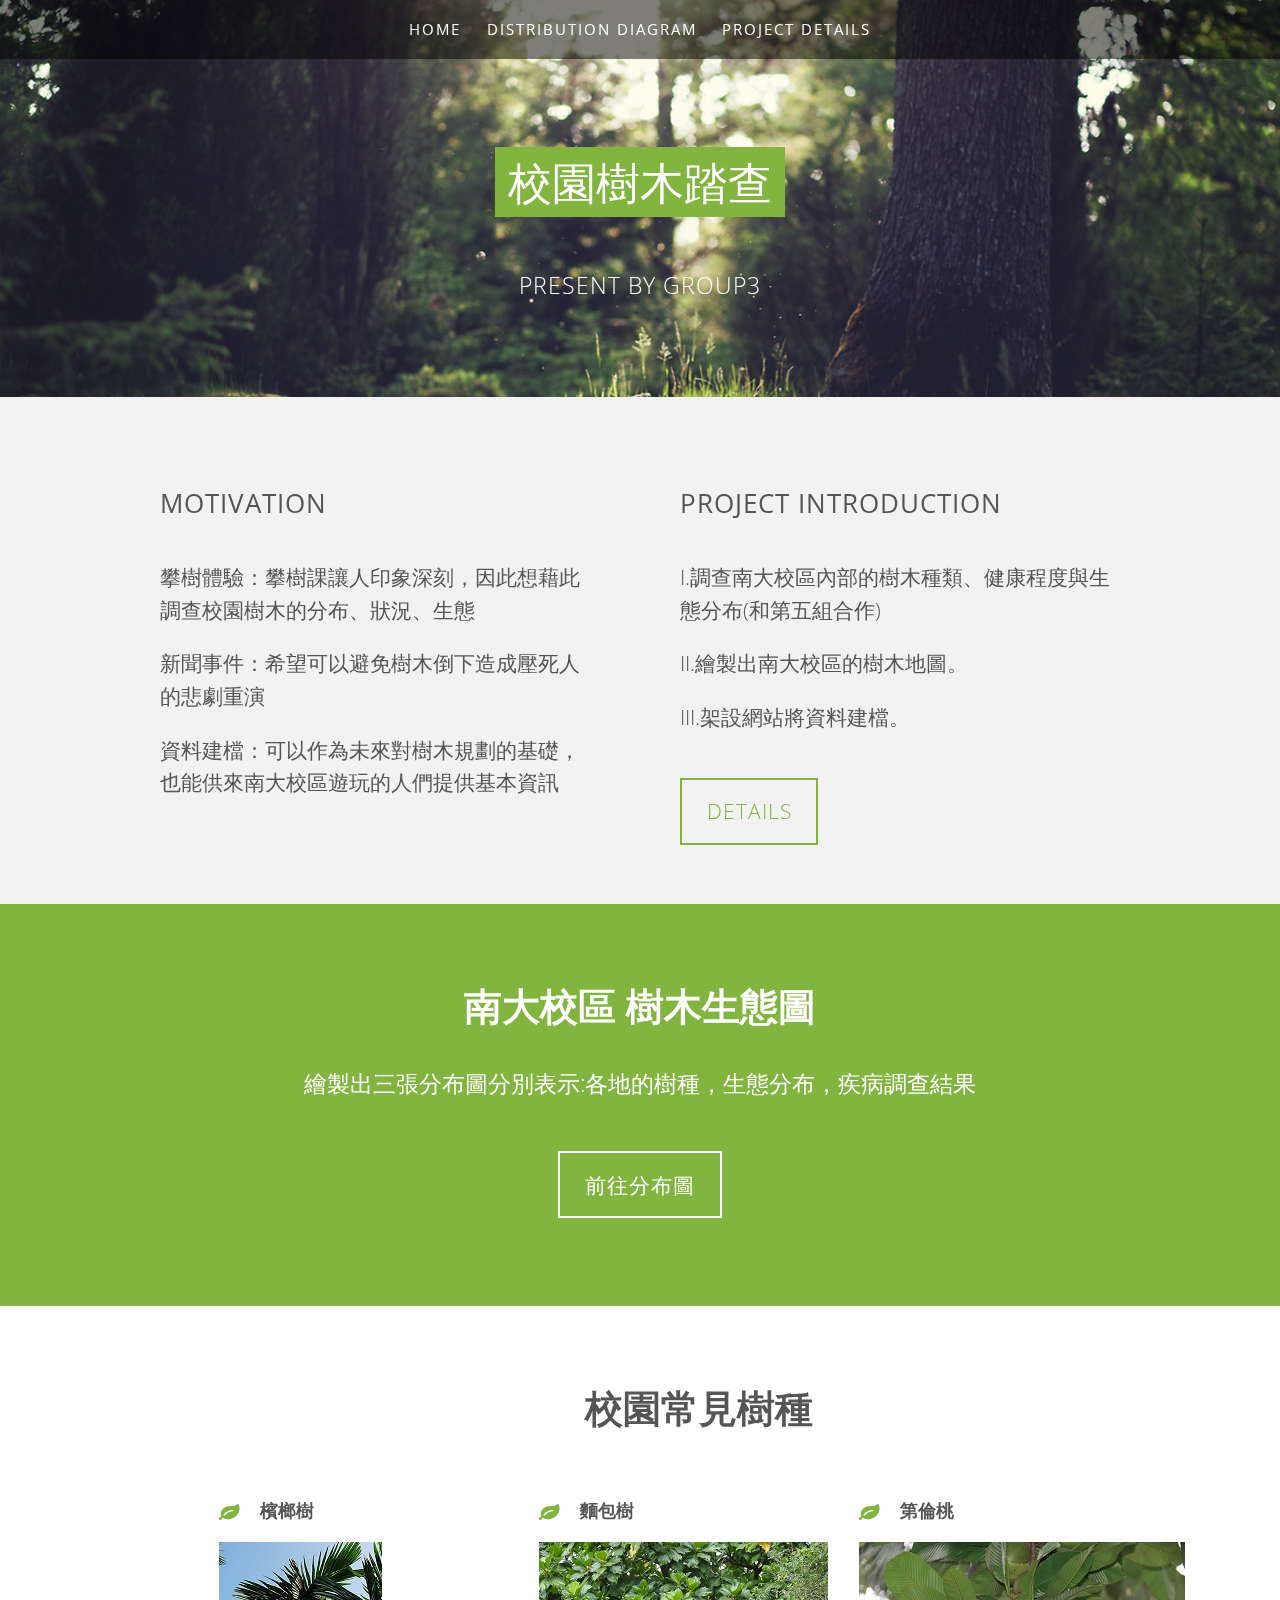
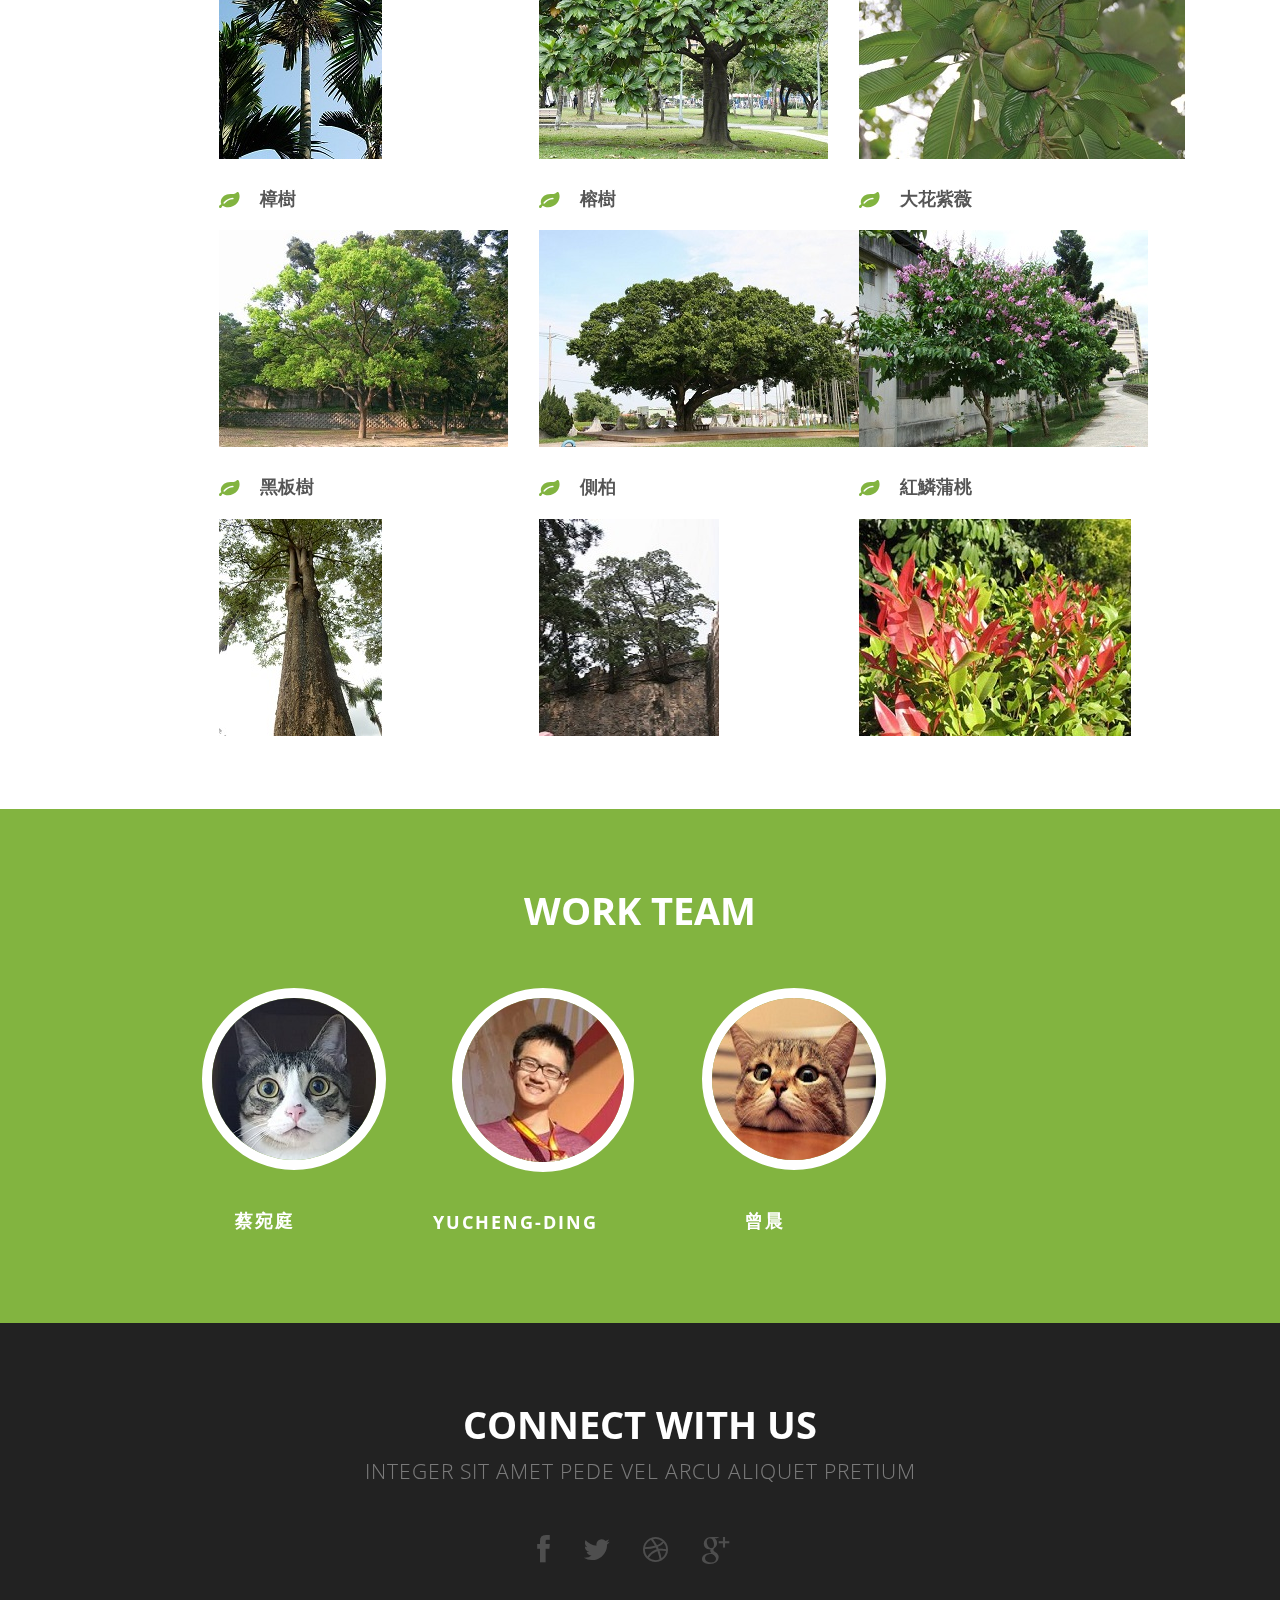
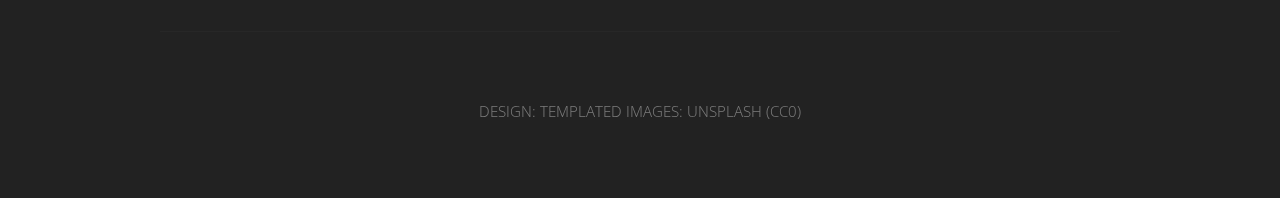
<file: index.html>
<!DOCTYPE HTML>
<!--
	Solarize by TEMPLATED
	templated.co @templatedco
	Released for free under the Creative Commons Attribution 3.0 license (templated.co/license)
-->
<html>
	<head>
		<title>Ecosystem</title>
		<meta http-equiv="content-type" content="text/html; charset=utf-8" />
		<meta name="description" content="" />
		<meta name="keywords" content="" />
		<!--[if lte IE 8]><script src="css/ie/html5shiv.js"></script><![endif]-->
		<script src="js/jquery.min.js"></script>
		<script src="js/jquery.dropotron.min.js"></script>
		<script src="js/skel.min.js"></script>
		<script src="js/skel-layers.min.js"></script>
		<script src="js/init.js"></script>
		<noscript>
			<link rel="stylesheet" href="css/skel.css" />
			<link rel="stylesheet" href="css/style.css" />
		</noscript>
		<!--[if lte IE 8]><link rel="stylesheet" href="css/ie/v8.css" /><![endif]-->
	</head>
	<body class="homepage">

		<!-- Header Wrapper -->
			<div class="wrapper style1">

			<!-- Header -->
				<div id="header">
					<div class="container">
							
						<!-- Logo -->
							<h1><a href="#" id="logo">Ecosystem</a></h1>
						
						<!-- Nav -->
							<nav id="nav">
								<ul>
									<li class="active"><a href="index.html">Home</a></li>
								<!--	<li>
										<a href="">Dropdown</a>
										<ul>
											<li><a href="#">Lorem ipsum dolor</a></li>
											<li><a href="#">Magna phasellus</a></li>
											<li><a href="#">Etiam dolore nisl</a></li>
											<li>
												<a href="">Phasellus consequat</a>
												<ul>
													<li><a href="#">Lorem ipsum dolor</a></li>
													<li><a href="#">Phasellus consequat</a></li>
													<li><a href="#">Magna phasellus</a></li>
													<li><a href="#">Etiam dolore nisl</a></li>
													<li><a href="#">Veroeros feugiat</a></li>
												</ul>
											</li>
											<li><a href="#">Veroeros feugiat</a></li>
										</ul>
									</li> -->
							<!--		<li><a href="left-sidebar.html">Left Sidebar</a></li> -->
									<li><a href="right-sidebar.html"> Distribution Diagram</a></li>
									<li><a href="no-sidebar.html">Project Details</a></li>
								</ul>
							</nav>
	
					</div>
				</div>
				
			<!-- Banner -->
				<div id="banner">
					<section class="container">
						<h2>校園樹木踏查</h2>
						<span></span>
						<p>Present by Group3</p>
					</section>
				</div>

			</div>
		
		<!-- Section One -->
			<div class="wrapper style2">
				<section class="container">
					<div class="row double">
						<div class="6u">
							<header class="major">
								<h2>Motivation</h2>
								<span class="byline">攀樹體驗：攀樹課讓人印象深刻，因此想藉此調查校園樹木的分布、狀況、生態</span>
								<span class="byline">新聞事件：希望可以避免樹木倒下造成壓死人的悲劇重演</span> 
								<span class="byline">資料建檔：可以作為未來對樹木規劃的基礎，也能供來南大校區遊玩的人們提供基本資訊</span> 
								
							</header>
						</div>
						<div class="6u">
							<header class="major">
								<h2>Project Introduction</h2>
								<span class="byline">I.調查南大校區內部的樹木種類、健康程度與生態分布(和第五組合作)</span>
								<span class="byline">II.繪製出南大校區的樹木地圖。</span>	
                                <span class="byline">III.架設網站將資料建檔。</span>									
							</header>
							<a href="no-sidebar.html" class="button">Details</a>
						</div>
						
					</div>
				</section>
			</div>

		<!-- Section Two -->
			<div class="wrapper style3">
				<section class="container">
					<header class="major">
						<h2>南大校區 樹木生態圖</h2>
					</header>
					<p>繪製出三張分布圖分別表示:各地的樹種，生態分布，疾病調查結果</p>
					<a href="right-sidebar.html" class="button alt">前往分布圖</a>
				</section>
			</div>

		<!-- Section Three -->
			<div class="wrapper style4">
				<section class="container">
					<header class="major">
						<h2>校園常見樹種</h2>
						<span class="byline"></span>
					</header>
					<div class="row flush">
						<div class="4u">
							<ul class="special-icons">
								<li>
									<span class="fa fa-leaf"></span>
									<h3>檳榔樹</h3>
									<a href="https://zh.m.wikipedia.org/zh-tw/%E6%AA%B3%E6%A6%94" class="image"><img src="images/t1.jpg" alt=""></a>
								</li>
								<li>
									<span class="fa fa-leaf"></span>
									<h3>樟樹</h3>
									<a href="http://kplant.biodiv.tw/%E6%A8%9F%E6%A8%B9/%E6%A8%9F%E6%A8%B9.htm" class="image"><img src="images/t2.jpg" alt=""></a>
								</li>
								<li>
									<span class="fa fa-leaf"></span>
									<h3>黑板樹</h3>
									<a href="http://kplant.biodiv.tw/%E9%BB%91%E6%9D%BF%E6%A8%B9/%E9%BB%91%E6%9D%BF%E6%A8%B9.htm" class="image"><img src="images/t3.JPG" alt=""></a>
								</li>
							</ul>
						</div>
						<div class="4u">
							<ul class="special-icons">
								<li>
									<span class="fa fa-leaf"></span>
									<h3>麵包樹</h3>
									<a href="http://kplant.biodiv.tw/%E9%BA%B5%E5%8C%85%E6%A8%B9/%E9%BA%B5%E5%8C%85%E6%A8%B9.htm" class="image"><img src="images/t4.JPG" alt=""></a>
								</li>
								<li>
									<span class="fa fa-leaf"></span>
									<h3>榕樹</h3>
									<a href="http://kplant.biodiv.tw/%E6%A6%95%E6%A8%B9/%E6%A6%95%E6%A8%B9.htm" class="image"><img src="images/t5.jpg" alt=""></a>
								</li>
								<li>
									<span class="fa fa-leaf"></span>
									<h3>側柏</h3>
									<a href="http://kplant.biodiv.tw/%E5%81%B4%E6%9F%8F/%E5%81%B4%E6%9F%8F.htm" class="image"><img src="images/t6.jpg" alt=""></a>
								</li>
							</ul>
						</div>
						<div class="4u">
							<ul class="special-icons">
								<li>
									<span class="fa fa-leaf"></span>
									<h3>第倫桃</h3>
									<a href="http://kplant.biodiv.tw/%E7%AC%AC%E5%80%AB%E6%A1%83/%E7%AC%AC%E5%80%AB%E6%A1%83.htm" class="image"><img src="images/t7.jpg" alt=""></a>
								</li>
								<li>
									<span class="fa fa-leaf"></span>
									<h3>大花紫薇</h3>
									<a href="http://kplant.biodiv.tw/%E5%A4%A7%E8%8A%B1%E7%B4%AB%E8%96%87/%E5%A4%A7%E8%8A%B1%E7%B4%AB%E8%96%87.htm" class="image"><img src="images/t8.jpg" alt=""></a>
								</li>
								<li>
									<span class="fa fa-leaf"></span>
									<h3>紅鱗蒲桃</h3>
									<a href="https://zh.m.wikipedia.org/zh-tw/%E7%BA%A2%E9%B3%9E%E8%92%B2%E6%A1%83" class="image"><img src="images/t9.jpg" alt=""></a>
								</li>
							</ul>
						</div>
					</div>
				</section>
			</div>
		
		<!-- Team -->
			<div class="wrapper style5">
				<section id="team" class="container">
					<header class="major">
						<h2>Work Team</h2>
						<span class="byline"> </span>
					</header>
					<div class="row">
						<div class="3u">
							<a class="image"><img src="images/ph3.jpg" alt=""></a>
							<h3>蔡宛庭</h3>
							<p></p>
						</div>						
						<div class="3u">
							<a class="image"><img src="images/ph1.jpg" alt=""></a>
							<h3>YuCheng-Ding</h3>
							<p></p>
						</div>
						<div class="3u">
							<a href="#" class="image"><img src="images/ph2.jpg" alt=""></a>
							<h3>曾晨</h3>
							<p></p>
						</div>
					</div>
				</section>
			</div>

	<!-- Footer -->
		<div id="footer">
			<section class="container">
				<header class="major">
					<h2>Connect with us</h2>
					<span class="byline">Integer sit amet pede vel arcu aliquet pretium</span>
				</header>
				<ul class="icons">
					<li class="active"><a href="https://www.facebook.com/people/%E4%B8%81%E7%8E%89%E5%9F%8E/100001914736702" class="fa fa-facebook"><span>Facebook</span></a></li>
					<li><a href="#" class="fa fa-twitter"><span>Twitter</span></a></li>
					<li><a href="#" class="fa fa-dribbble"><span>Pinterest</span></a></li>
					<li><a href="#" class="fa fa-google-plus"><span>Google+</span></a></li>
				</ul>
				<hr />
			</section>
			
			<!-- Copyright -->
				<div id="copyright">
					Design: <a href="http://templated.co">TEMPLATED</a> Images: <a href="http://unsplash.com">Unsplash</a> (<a href="http://unsplash.com/cc0">CC0</a>)
				</div>			
		</div>

	</body>
</html>
</file>
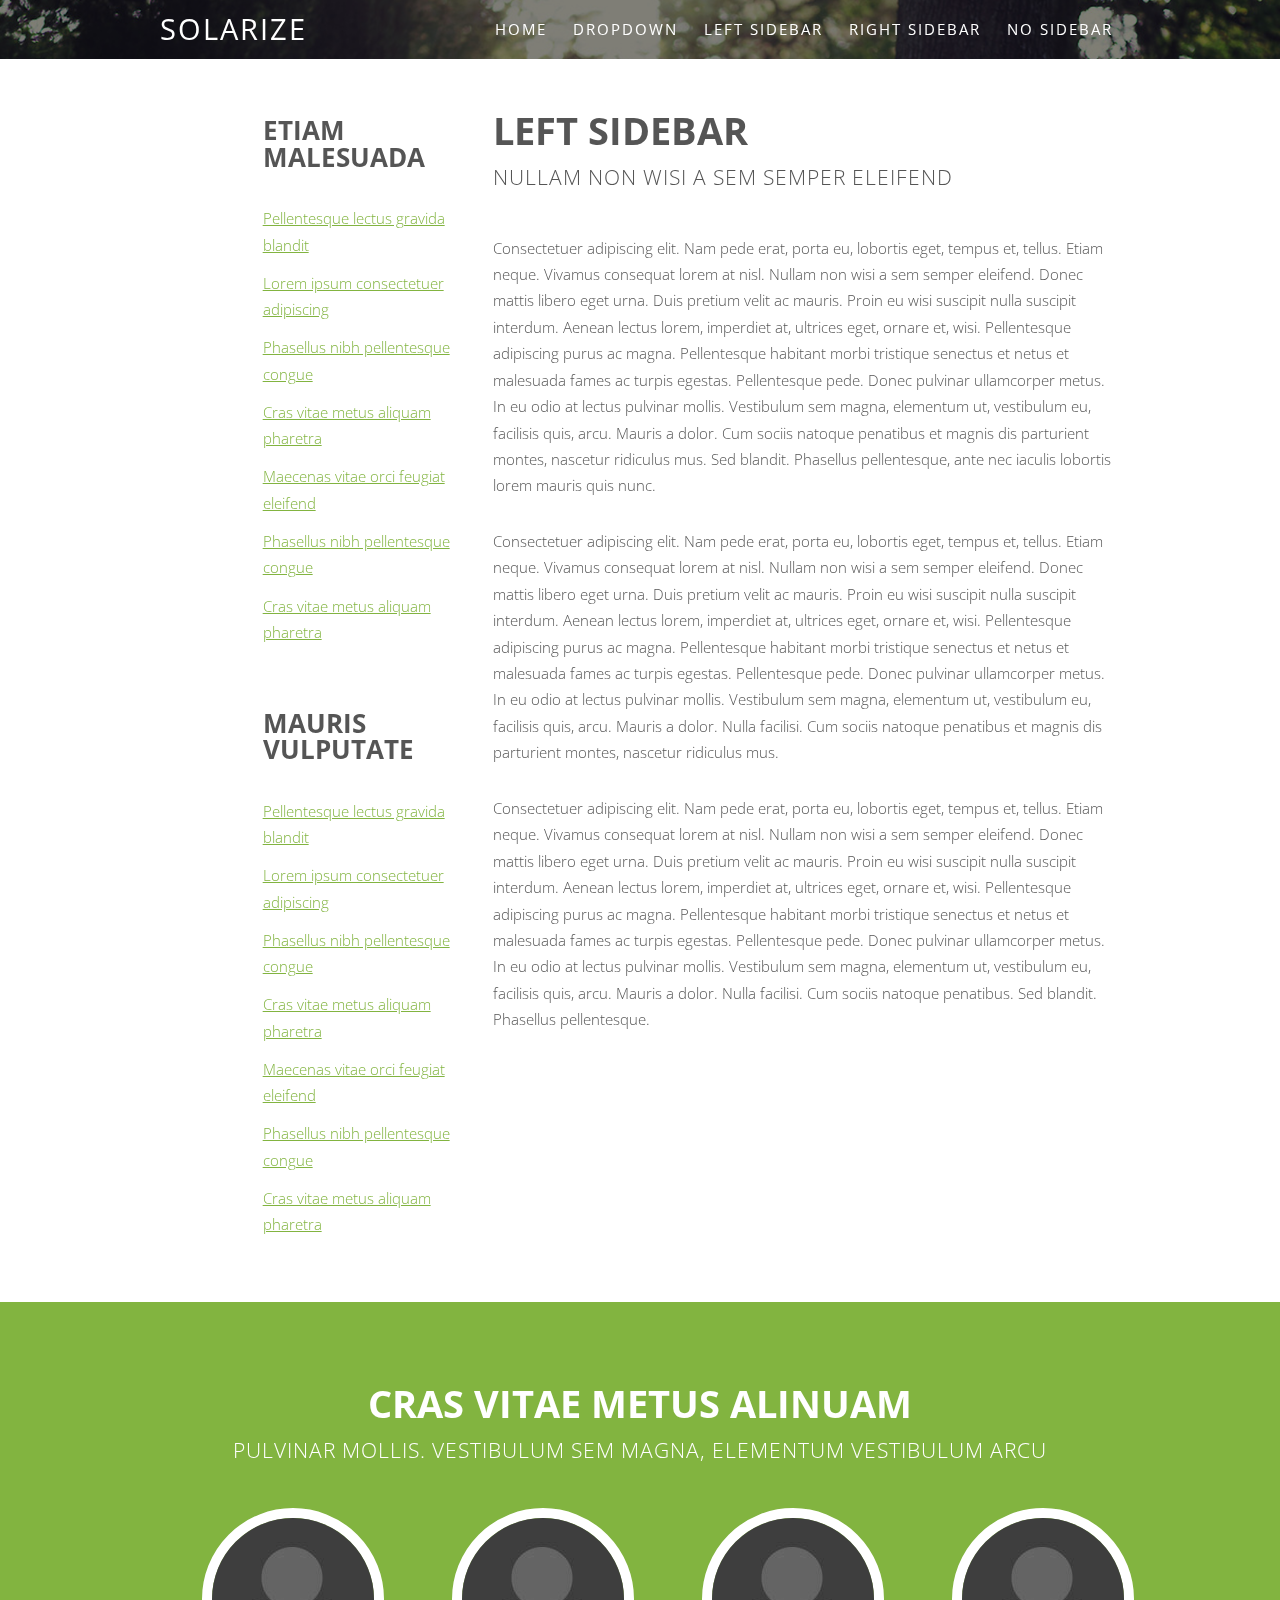
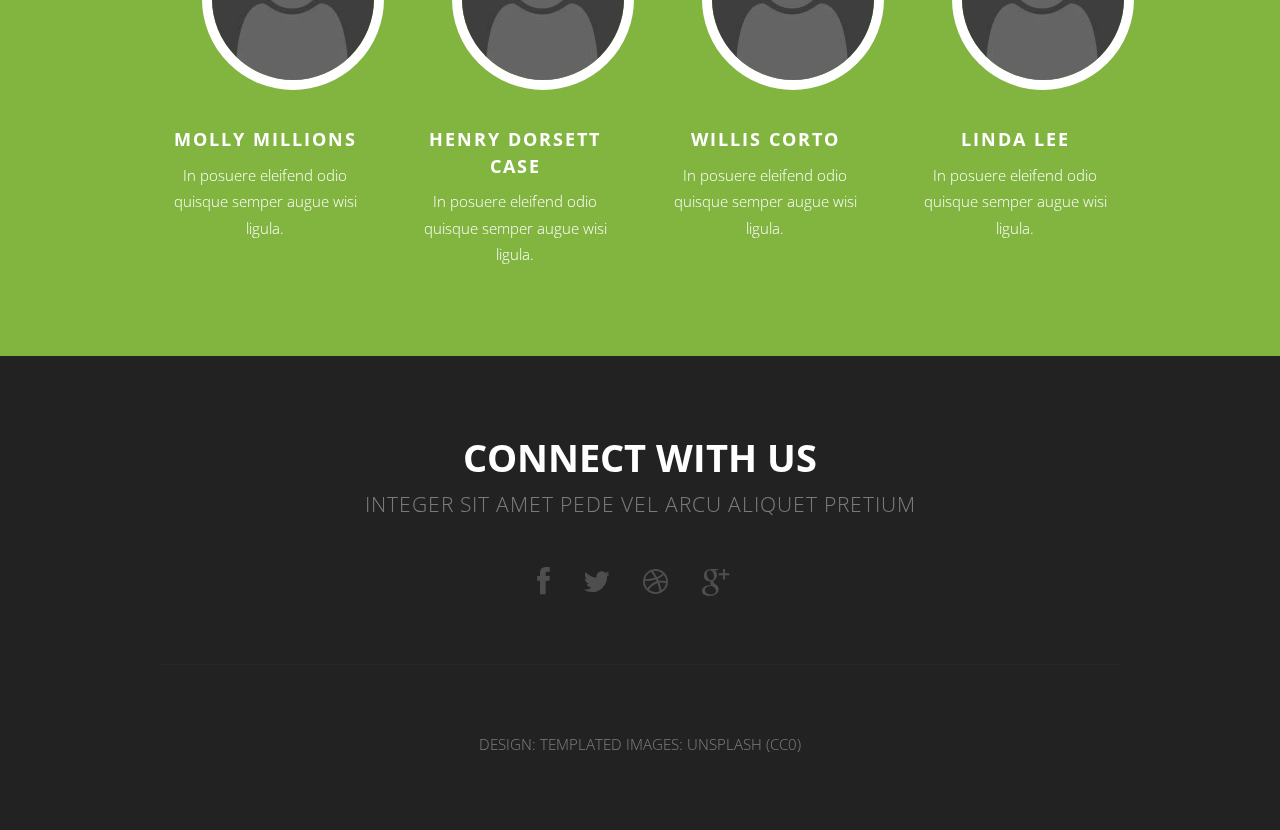
<file: left-sidebar.html>
<!DOCTYPE HTML>
<!--
	Solarize by TEMPLATED
	templated.co @templatedco
	Released for free under the Creative Commons Attribution 3.0 license (templated.co/license)
-->
<html>
	<head>
		<title>Left Sidebar - Solarize by TEMPLATED</title>
		<meta http-equiv="content-type" content="text/html; charset=utf-8" />
		<meta name="description" content="" />
		<meta name="keywords" content="" />
		<!--[if lte IE 8]><script src="css/ie/html5shiv.js"></script><![endif]-->
		<script src="js/jquery.min.js"></script>
		<script src="js/jquery.dropotron.min.js"></script>
		<script src="js/skel.min.js"></script>
		<script src="js/skel-layers.min.js"></script>
		<script src="js/init.js"></script>
		<noscript>
			<link rel="stylesheet" href="css/skel.css" />
			<link rel="stylesheet" href="css/style.css" />
		</noscript>
		<!--[if lte IE 8]><link rel="stylesheet" href="css/ie/v8.css" /><![endif]-->
	</head>
	<body>

		<!-- Header Wrapper -->
			<div class="wrapper style1">
			
				<!-- Header -->
					<div id="header">
						<div class="container">
								
							<!-- Logo -->
								<h1><a href="#" id="logo">Solarize</a></h1>
							
							<!-- Nav -->
								<nav id="nav">
									<ul>
										<li class="active"><a href="index.html">Home</a></li>
										<li>
											<a href="">Dropdown</a>
											<ul>
												<li><a href="#">Lorem ipsum dolor</a></li>
												<li><a href="#">Magna phasellus</a></li>
												<li><a href="#">Etiam dolore nisl</a></li>
												<li>
													<a href="">Phasellus consequat</a>
													<ul>
														<li><a href="#">Lorem ipsum dolor</a></li>
														<li><a href="#">Phasellus consequat</a></li>
														<li><a href="#">Magna phasellus</a></li>
														<li><a href="#">Etiam dolore nisl</a></li>
														<li><a href="#">Veroeros feugiat</a></li>
													</ul>
												</li>
												<li><a href="#">Veroeros feugiat</a></li>
											</ul>
										</li>
										<li><a href="left-sidebar.html">Left Sidebar</a></li>
										<li><a href="right-sidebar.html">Right Sidebar</a></li>
										<li><a href="no-sidebar.html">No Sidebar</a></li>
									</ul>
								</nav>
						</div>
					</div>
			</div>
		
		<!-- Main -->
			<div id="main" class="wrapper style4">
				<div class="container">
					<div class="row">

						<!-- Sidebar -->
						<div id="sidebar" class="4u">
							<section>
								<header class="major">
									<h2>Etiam malesuada</h2>
								</header>									
								<ul class="default">
									<li><a href="#">Pellentesque lectus gravida blandit</a></li>
									<li><a href="#">Lorem ipsum consectetuer adipiscing</a></li>
									<li><a href="#">Phasellus nibh pellentesque congue</a></li>
									<li><a href="#">Cras vitae metus aliquam pharetra</a></li>
									<li><a href="#">Maecenas vitae orci feugiat eleifend</a></li>
									<li><a href="#">Phasellus nibh pellentesque congue</a></li>
									<li><a href="#">Cras vitae metus aliquam pharetra</a></li>
								</ul>
							</section>
							<section>
								<header class="major">
									<h2>Mauris vulputate</h2>
								</header>
								<ul class="default">
									<li><a href="#">Pellentesque lectus gravida blandit</a></li>
									<li><a href="#">Lorem ipsum consectetuer adipiscing</a></li>
									<li><a href="#">Phasellus nibh pellentesque congue</a></li>
									<li><a href="#">Cras vitae metus aliquam pharetra</a></li>
									<li><a href="#">Maecenas vitae orci feugiat eleifend</a></li>
									<li><a href="#">Phasellus nibh pellentesque congue</a></li>
									<li><a href="#">Cras vitae metus aliquam pharetra</a></li>
								</ul>
							</section>
						</div>

						<!-- Content -->
						<div id="content" class="8u skel-cell-important">
							<section>
								<header class="major">
									<h2>Left Sidebar</h2>
									<span class="byline">Nullam non wisi a sem semper eleifend</span>
								</header>
								<p>Consectetuer adipiscing elit. Nam pede erat, porta eu, lobortis eget, tempus et, tellus. Etiam neque. Vivamus consequat lorem at nisl. Nullam non wisi a sem semper eleifend. Donec mattis libero eget urna. Duis pretium velit ac mauris. Proin eu wisi suscipit nulla suscipit interdum. Aenean lectus lorem, imperdiet at, ultrices eget, ornare et, wisi. Pellentesque adipiscing purus ac magna. Pellentesque habitant morbi tristique senectus et netus et malesuada fames ac turpis egestas. Pellentesque pede. Donec pulvinar ullamcorper metus. In eu odio at lectus pulvinar mollis. Vestibulum sem magna, elementum ut, vestibulum eu, facilisis quis, arcu. Mauris a dolor. Cum sociis natoque penatibus et magnis dis parturient montes, nascetur ridiculus mus. Sed blandit. Phasellus pellentesque, ante nec iaculis lobortis lorem mauris quis nunc.</p>
								<p>Consectetuer adipiscing elit. Nam pede erat, porta eu, lobortis eget, tempus et, tellus. Etiam neque. Vivamus consequat lorem at nisl. Nullam non wisi a sem semper eleifend. Donec mattis libero eget urna. Duis pretium velit ac mauris. Proin eu wisi suscipit nulla suscipit interdum. Aenean lectus lorem, imperdiet at, ultrices eget, ornare et, wisi. Pellentesque adipiscing purus ac magna. Pellentesque habitant morbi tristique senectus et netus et malesuada fames ac turpis egestas. Pellentesque pede. Donec pulvinar ullamcorper metus. In eu odio at lectus pulvinar mollis. Vestibulum sem magna, elementum ut, vestibulum eu, facilisis quis, arcu. Mauris a dolor. Nulla facilisi. Cum sociis natoque penatibus et magnis dis parturient montes, nascetur ridiculus mus.</p>
								<p>Consectetuer adipiscing elit. Nam pede erat, porta eu, lobortis eget, tempus et, tellus. Etiam neque. Vivamus consequat lorem at nisl. Nullam non wisi a sem semper eleifend. Donec mattis libero eget urna. Duis pretium velit ac mauris. Proin eu wisi suscipit nulla suscipit interdum. Aenean lectus lorem, imperdiet at, ultrices eget, ornare et, wisi. Pellentesque adipiscing purus ac magna. Pellentesque habitant morbi tristique senectus et netus et malesuada fames ac turpis egestas. Pellentesque pede. Donec pulvinar ullamcorper metus. In eu odio at lectus pulvinar mollis. Vestibulum sem magna, elementum ut, vestibulum eu, facilisis quis, arcu. Mauris a dolor. Nulla facilisi. Cum sociis natoque penatibus. Sed blandit. Phasellus pellentesque.</p>
							</section>
						</div>
					</div>
				</div>
			</div>
		
		<!-- Team -->
			<div class="wrapper style5">
				<section id="team" class="container">
					<header class="major">
						<h2>Cras vitae metus aliNuam</h2>
						<span class="byline">pulvinar mollis. Vestibulum sem magna, elementum vestibulum arcu</span>
					</header>
					<div class="row">
						<div class="3u">
							<a href="#" class="image"><img src="images/placeholder.png" alt=""></a>
							<h3>Molly Millions</h3>
							<p>In posuere eleifend odio quisque semper augue wisi ligula.</p>
						</div>
						<div class="3u">
							<a href="#" class="image"><img src="images/placeholder.png" alt=""></a>
							<h3>Henry Dorsett Case</h3>
							<p>In posuere eleifend odio quisque semper augue wisi ligula.</p>
						</div>
						<div class="3u">
							<a href="#" class="image"><img src="images/placeholder.png" alt=""></a>
							<h3>Willis Corto</h3>
							<p>In posuere eleifend odio quisque semper augue wisi ligula.</p>
						</div>
						<div class="3u">
							<a href="#" class="image"><img src="images/placeholder.png" alt=""></a>
							<h3>Linda Lee</h3>
							<p>In posuere eleifend odio quisque semper augue wisi ligula.</p>
						</div>
					</div>
				</section>
			</div>

	<!-- Footer -->
		<div id="footer">
			<section class="container">
				<header class="major">
					<h2>Connect with us</h2>
					<span class="byline">Integer sit amet pede vel arcu aliquet pretium</span>
				</header>
				<ul class="icons">
					<li class="active"><a href="#" class="fa fa-facebook"><span>Facebook</span></a></li>
					<li><a href="#" class="fa fa-twitter"><span>Twitter</span></a></li>
					<li><a href="#" class="fa fa-dribbble"><span>Pinterest</span></a></li>
					<li><a href="#" class="fa fa-google-plus"><span>Google+</span></a></li>
				</ul>
				<hr />
			</section>
			
			<!-- Copyright -->
				<div id="copyright">
					Design: <a href="http://templated.co">TEMPLATED</a> Images: <a href="http://unsplash.com">Unsplash</a> (<a href="http://unsplash.com/cc0">CC0</a>)
				</div>			
		</div>

	</body>
</html>
</file>
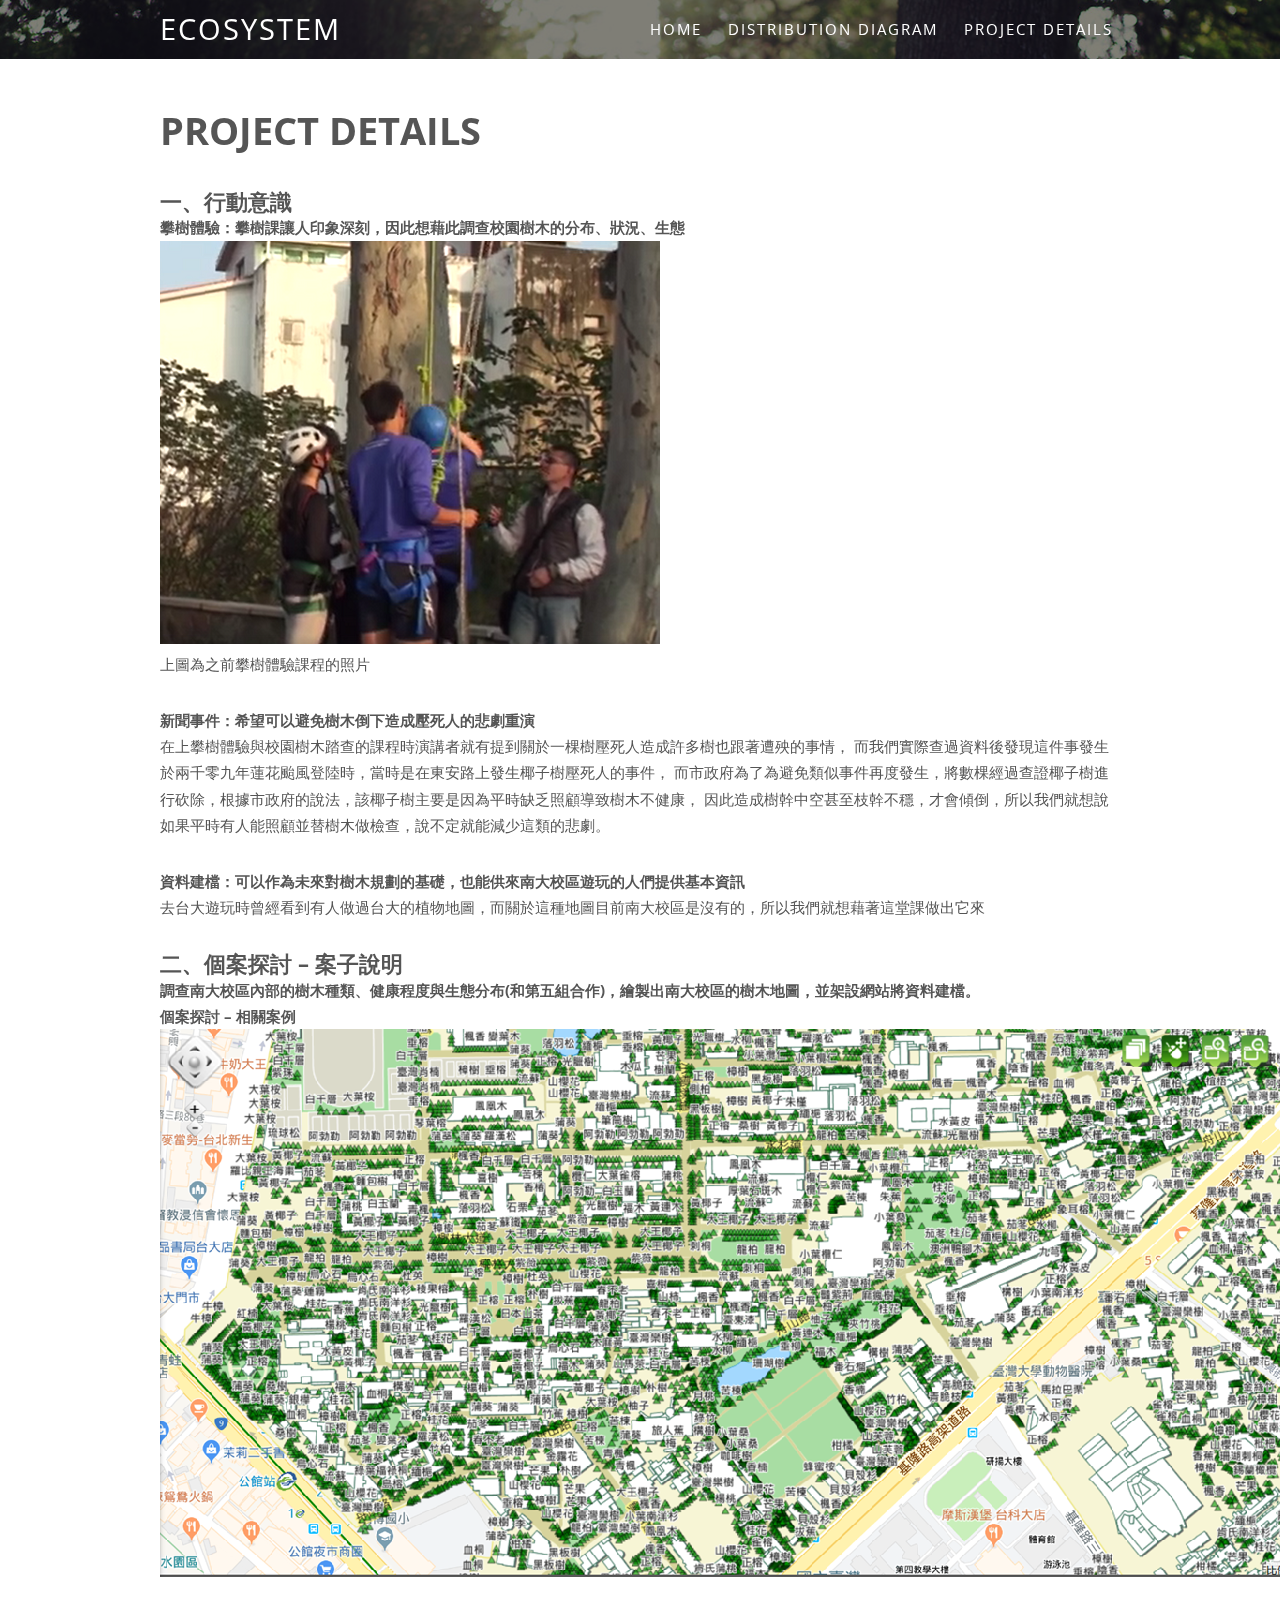
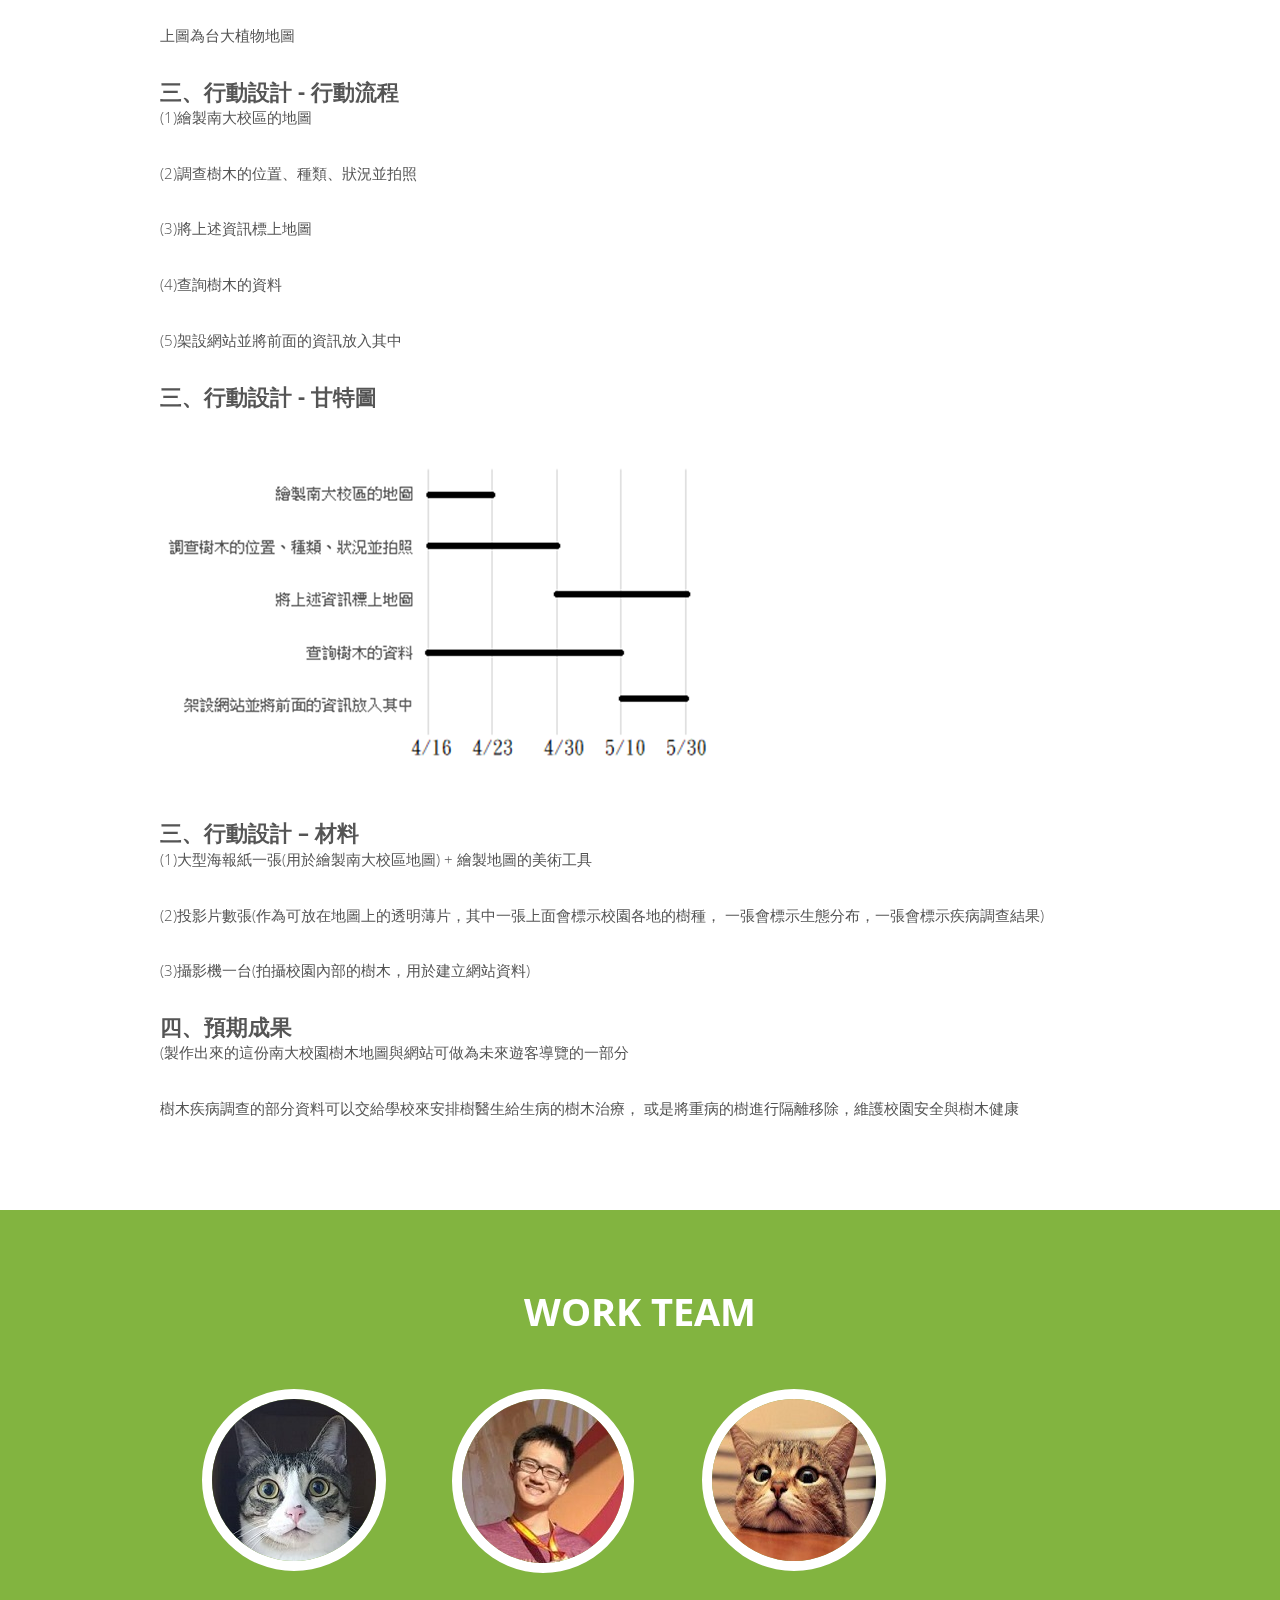
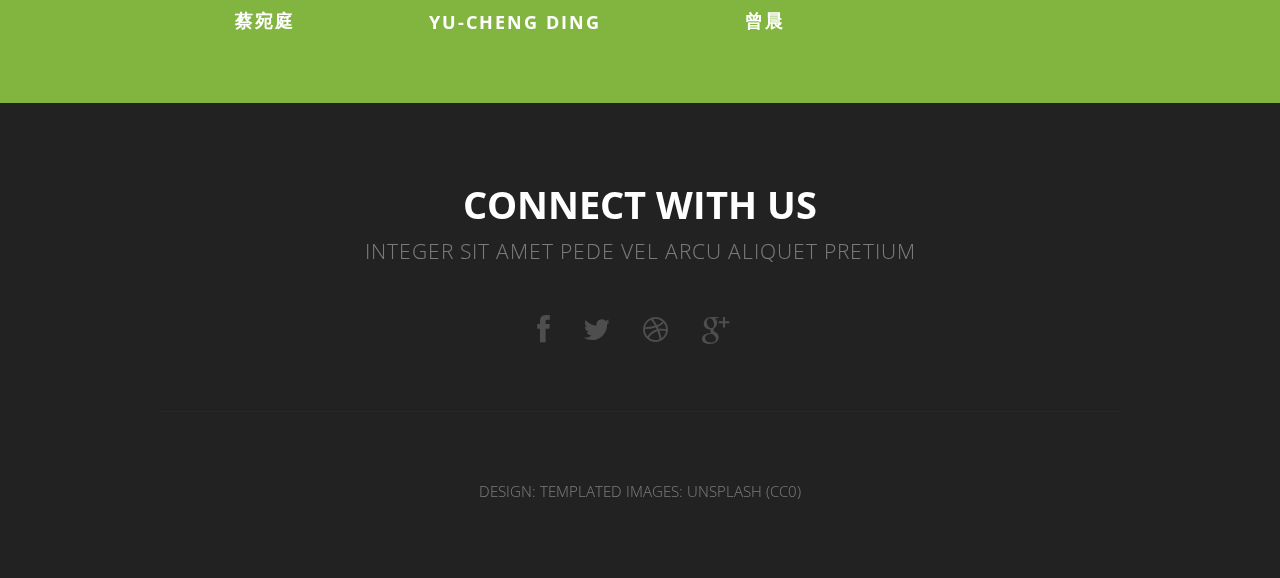
<file: no-sidebar.html>
<!DOCTYPE HTML>
<!--
	Solarize by TEMPLATED
	templated.co @templatedco
	Released for free under the Creative Commons Attribution 3.0 license (templated.co/license)
-->
<html>
	<head>
		<title>Ecosystem</title>
		<meta http-equiv="content-type" content="text/html; charset=utf-8" />
		<meta name="description" content="" />
		<meta name="keywords" content="" />
		<!--[if lte IE 8]><script src="css/ie/html5shiv.js"></script><![endif]-->
		<script src="js/jquery.min.js"></script>
		<script src="js/jquery.dropotron.min.js"></script>
		<script src="js/skel.min.js"></script>
		<script src="js/skel-layers.min.js"></script>
		<script src="js/init.js"></script>
		<noscript>
			<link rel="stylesheet" href="css/skel.css" />
			<link rel="stylesheet" href="css/style.css" />
		</noscript>
		<!--[if lte IE 8]><link rel="stylesheet" href="css/ie/v8.css" /><![endif]-->
	</head>
	<body>

		<!-- Header Wrapper -->
			<div class="wrapper style1">
			
			<!-- Header -->
				<div id="header">
					<div class="container">
							
						<!-- Logo -->
							<h1><a href="#" id="logo">Ecosystem</a></h1>
						
						<!-- Nav -->
							<nav id="nav">
								<ul>
									<li class="active"><a href="index.html">Home</a></li>
						<!--			<li>
										<a href="">Dropdown</a>
										<ul>
											<li><a href="#">Lorem ipsum dolor</a></li>
											<li><a href="#">Magna phasellus</a></li>
											<li><a href="#">Etiam dolore nisl</a></li>
											<li>
												<a href="">Phasellus consequat</a>
												<ul>
													<li><a href="#">Lorem ipsum dolor</a></li>
													<li><a href="#">Phasellus consequat</a></li>
													<li><a href="#">Magna phasellus</a></li>
													<li><a href="#">Etiam dolore nisl</a></li>
													<li><a href="#">Veroeros feugiat</a></li>
												</ul>
											</li>
											<li><a href="#">Veroeros feugiat</a></li>
										</ul>
									</li> -->
				<!--					<li><a href="left-sidebar.html">Left Sidebar</a></li> -->
									<li><a href="right-sidebar.html">Distribution Diagram</a></li>
									<li><a href="no-sidebar.html">Project Details</a></li>
								</ul>
							</nav>
	
					</div>
				</div>
			</div>
		
		<!-- Main -->
			<div id="main" class="wrapper style4">

				<!-- Content -->
				<div id="content" class="container">
					<section>
						<header class="major">
							<h2>Project Details</h2>
					<!--		<span class="byline">Integer sit amet pede 
					vel arcu aliquet pretium</span>-->
						
						</header>
						
						        <h2>一、行動意識</h2>
								<h1>攀樹體驗：攀樹課讓人印象深刻，因此想藉此調查校園樹木的分布、狀況、生態</h1>
								<a class="image"><img src="images/tr1.png" alt=""></a>
								<p>上圖為之前攀樹體驗課程的照片</p>
								
								<h1>新聞事件：希望可以避免樹木倒下造成壓死人的悲劇重演</h1>
								<p>在上攀樹體驗與校園樹木踏查的課程時演講者就有提到關於一棵樹壓死人造成許多樹也跟著遭殃的事情，
								而我們實際查過資料後發現這件事發生於兩千零九年蓮花颱風登陸時，當時是在東安路上發生椰子樹壓死人的事件，
								而市政府為了為避免類似事件再度發生，將數棵經過查證椰子樹進行砍除，根據市政府的說法，該椰子樹主要是因為平時缺乏照顧導致樹木不健康，
								因此造成樹幹中空甚至枝幹不穩，才會傾倒，所以我們就想說如果平時有人能照顧並替樹木做檢查，說不定就能減少這類的悲劇。</p>
								<h1>資料建檔：可以作為未來對樹木規劃的基礎，也能供來南大校區遊玩的人們提供基本資訊</h1>
								<p>去台大遊玩時曾經看到有人做過台大的植物地圖，而關於這種地圖目前南大校區是沒有的，所以我們就想藉著這堂課做出它來</p>
								<!-- 段落二 -->
								<h2>二、個案探討 – 案子說明</h2>
								<h1>調查南大校區內部的樹木種類、健康程度與生態分布(和第五組合作)，繪製出南大校區的樹木地圖，並架設網站將資料建檔。</h1>
								<h1>個案探討 – 相關案例</h1>
								<a href="https://map.ntu.edu.tw/ntutree/" class="image"><img src="images/tr2.png" alt=""></a>
								<p>上圖為台大植物地圖</p>
								<h2>三、行動設計 - 行動流程</h2>
								<p>(1)繪製南大校區的地圖</p>
								<p>(2)調查樹木的位置、種類、狀況並拍照</p>
								<p>(3)將上述資訊標上地圖</p>
								<p>(4)查詢樹木的資料</p>
								<p>(5)架設網站並將前面的資訊放入其中</p>
								<h2>三、行動設計 - 甘特圖</h2>
								<a  class="image"><img src="images/tr3.png" alt=""></a>
								<h2>三、行動設計 – 材料</h2>
								<p>(1)大型海報紙一張(用於繪製南大校區地圖) + 繪製地圖的美術工具</p>
								<p>(2)投影片數張(作為可放在地圖上的透明薄片，其中一張上面會標示校園各地的樹種，
								一張會標示生態分布，一張會標示疾病調查結果)</p>
								<p>(3)攝影機一台(拍攝校園內部的樹木，用於建立網站資料)</p>
								<h2>四、預期成果 </h2>
								<p>(製作出來的這份南大校園樹木地圖與網站可做為未來遊客導覽的一部分</p>
								
								<p>樹木疾病調查的部分資料可以交給學校來安排樹醫生給生病的樹木治療，
								或是將重病的樹進行隔離移除，維護校園安全與樹木健康</p>
								
					</section>
				</div>
			</div>
		
		<!-- Team -->
			<div class="wrapper style5">
				<section id="team" class="container">
					<header class="major">
						<h2>Work Team</h2>
						<span class="byline"></span>
					</header>
					<div class="row">
						<div class="3u">
							<a href="#" class="image"><img src="images/ph3.jpg" alt=""></a>
							<h3>蔡宛庭</h3>
						</div>						
						<div class="3u">
							<a href="#" class="image"><img src="images/ph1.jpg" alt=""></a>
							<h3>Yu-Cheng Ding</h3>
						</div>
						<div class="3u">
							<a href="#" class="image"><img src="images/ph2.jpg" alt=""></a>
							<h3>曾晨</h3>
						</div>
					</div>
				</section>
			</div>

	<!-- Footer -->
		<div id="footer">
			<section class="container">
				<header class="major">
					<h2>Connect with us</h2>
					<span class="byline">Integer sit amet pede vel arcu aliquet pretium</span>
				</header>
				<ul class="icons">
					<li class="active"><a href="https://www.facebook.com/people/%E4%B8%81%E7%8E%89%E5%9F%8E/100001914736702" class="fa fa-facebook"><span>Facebook</span></a></li>
					<li><a href="#" class="fa fa-twitter"><span>Twitter</span></a></li>
					<li><a href="#" class="fa fa-dribbble"><span>Pinterest</span></a></li>
					<li><a href="#" class="fa fa-google-plus"><span>Google+</span></a></li>
				</ul>
				<hr />
			</section>
			
			<!-- Copyright -->
				<div id="copyright">
					Design: <a href="http://templated.co">TEMPLATED</a> Images: <a href="http://unsplash.com">Unsplash</a> (<a href="http://unsplash.com/cc0">CC0</a>)
				</div>			
		</div>

	</body>
</html>
</file>
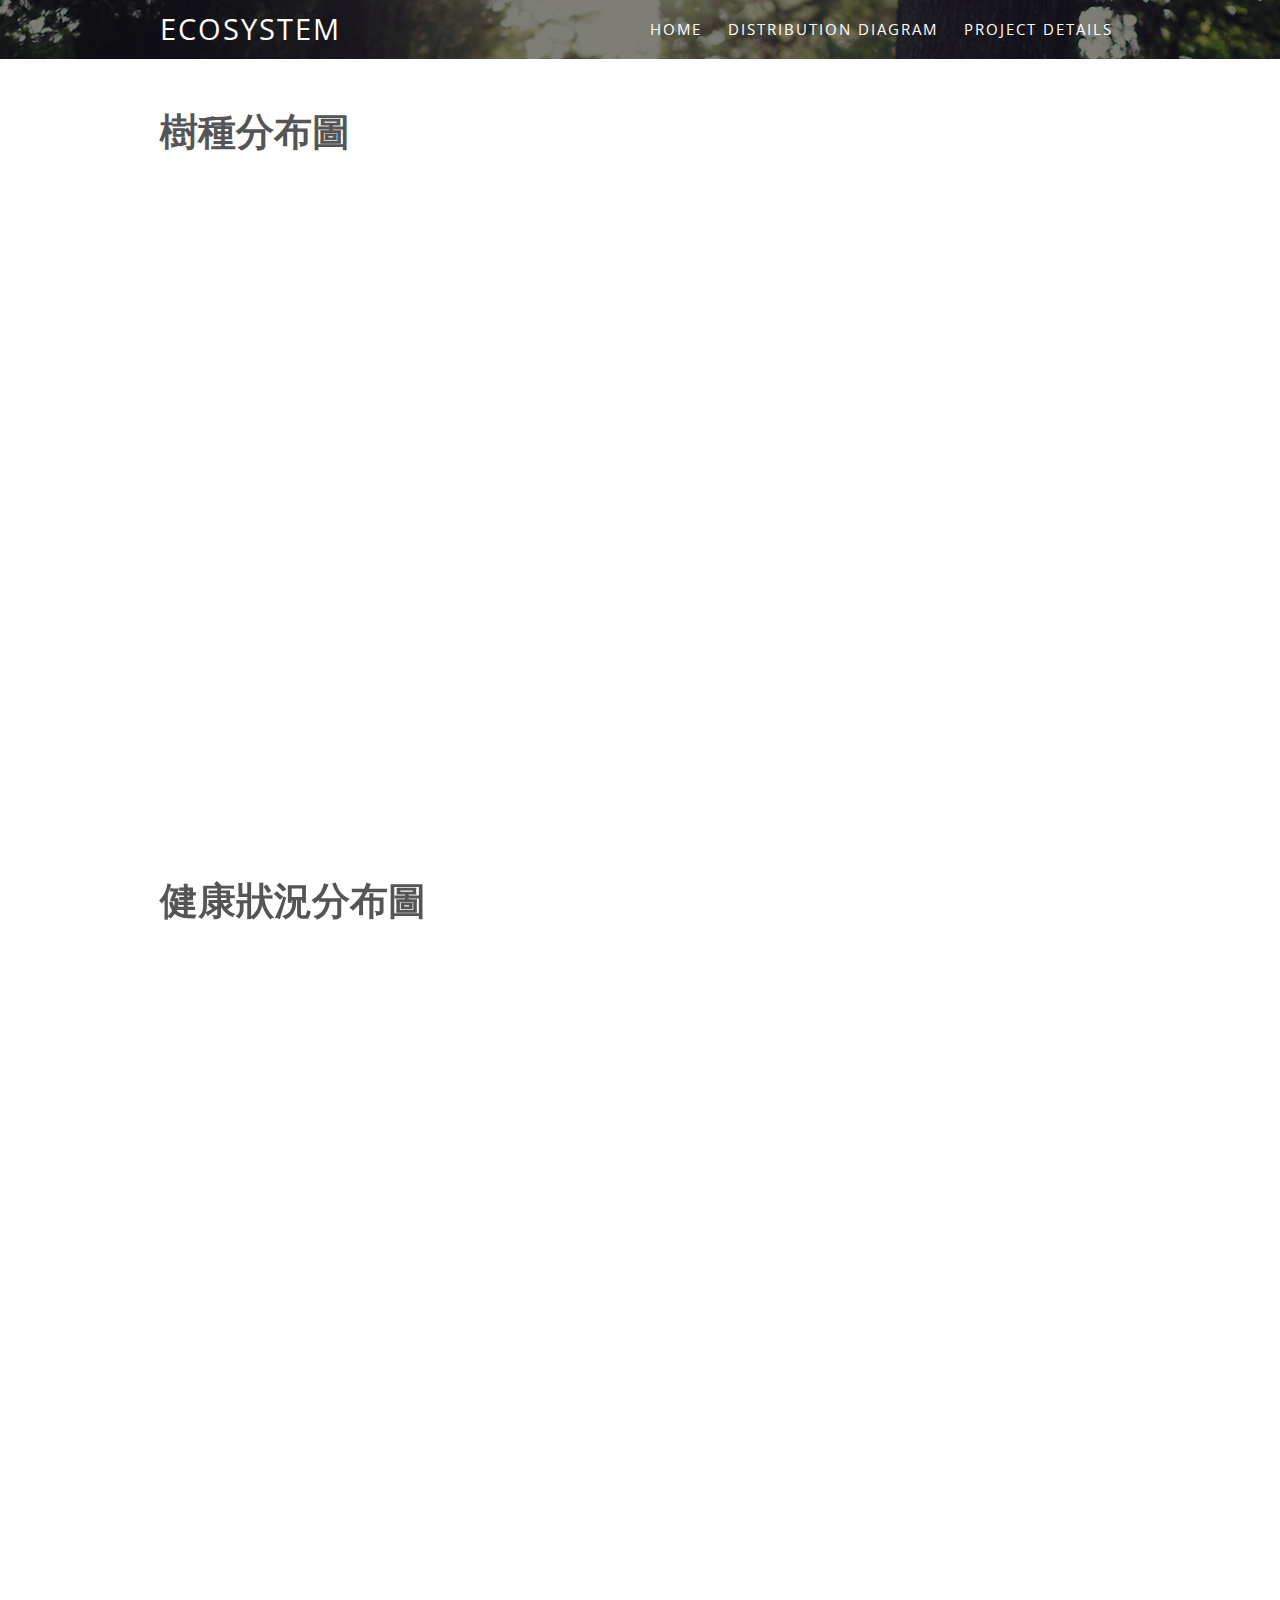
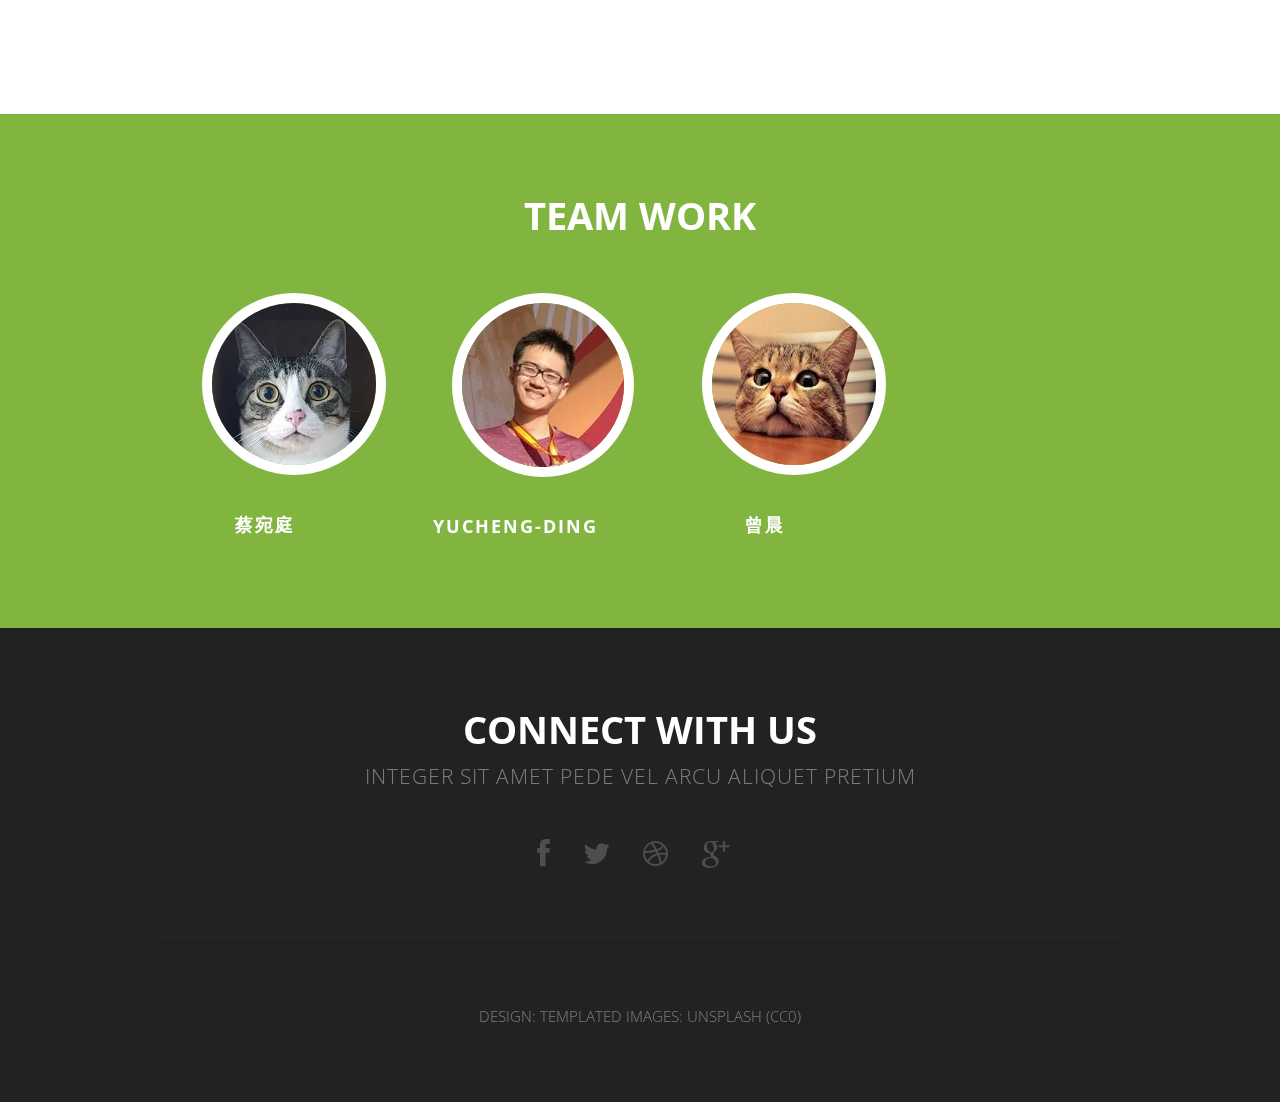
<file: right-sidebar.html>
<!DOCTYPE HTML>
<!--
	Solarize by TEMPLATED
	templated.co @templatedco
	Released for free under the Creative Commons Attribution 3.0 license (templated.co/license)
-->
<html>
	<head>
		<title> Project Details</title>
		<meta http-equiv="content-type" content="text/html; charset=utf-8" />
		<meta name="description" content="" />
		<meta name="keywords" content="" />
		<!--[if lte IE 8]><script src="css/ie/html5shiv.js"></script><![endif]-->
		<script src="js/jquery.min.js"></script>
		<script src="js/jquery.dropotron.min.js"></script>
		<script src="js/skel.min.js"></script>
		<script src="js/skel-layers.min.js"></script>
		<script src="js/init.js"></script>
		<noscript>
			<link rel="stylesheet" href="css/skel.css" />
			<link rel="stylesheet" href="css/style.css" />
		</noscript>
		<!--[if lte IE 8]><link rel="stylesheet" href="css/ie/v8.css" /><![endif]-->
	</head>
	
	<style>
    .xy {
    margin-top: 30em;
	padding-bottom: 2em;
    font-size: 1.3em;
	}
	</style>
	
	<body>

		<!-- Header Wrapper -->
			<div class="wrapper style1">
			
			<!-- Header -->
				<div id="header">
					<div class="container">
							
						<!-- Logo -->
							<h1><a href="#" id="logo">Ecosystem</a></h1>
						
						<!-- Nav -->
							<nav id="nav">
								<ul>
									<li class="active"><a href="index.html">Home</a></li>
						<!--			<li>
										<a href="">Dropdown</a>
										<ul>
											<li><a href="#">Lorem ipsum dolor</a></li>
											<li><a href="#">Magna phasellus</a></li>
											<li><a href="#">Etiam dolore nisl</a></li>
											<li>
												<a href="">Phasellus consequat</a>
												<ul>
													<li><a href="#">Lorem ipsum dolor</a></li>
													<li><a href="#">Phasellus consequat</a></li>
													<li><a href="#">Magna phasellus</a></li>
													<li><a href="#">Etiam dolore nisl</a></li>
													<li><a href="#">Veroeros feugiat</a></li>
												</ul>
											</li>
											<li><a href="#">Veroeros feugiat</a></li>
										</ul>
									</li> -->
							<!--		<li><a href="left-sidebar.html">Left Sidebar</a></li> -->
									<li><a href="right-sidebar.html">Distribution Diagram</a></li>
									<li><a href="no-sidebar.html">Project Details</a></li>
								</ul>
							</nav>
	
					</div>
				</div>
			</div>
		
		<!-- Main -->
			<div id="main" class="wrapper style4">
				<div class="container">
					<div class="row">
				
						<!-- Content -->
						<div id="content" class="8u skel-cell-important">
							<section>
								
								
								<header class="major">
									<h2>樹種分布圖</h2>
							<!--		<span class="byline">Nullam non wisi a sem semper eleifend</span> -->
								</header>
								<iframe src="https://www.google.com/maps/d/embed?mid=12xjWwC9w7t-peoU-wMNtPcZyWLkaGNzo" width="1200" height="691"></iframe>
								<header class="major">
									<h2>健康狀況分布圖</h2>
							<!--		<span class="byline">Nullam non wisi a sem semper eleifend</span> -->
								</header>
								<iframe src="https://www.google.com/maps/d/embed?mid=1yPk2xSXGLqDZkPC_Ueu_SrwIm_TikSik" width="1200" height="691"></iframe>
											
				
							</section>
						</div>						

						<!-- Sidebar -->
						<div id="sidebar" class="4u">
	<!--						<section>
								<header class="major">
									<h2>樹種</h2>
								</header>									
								<ul class="default">
									<li><a href="https://zh.wikipedia.org/wiki/%E9%BA%B5%E5%8C%85%E6%A8%B9">麵包樹</a></li>
									<li><a href="#">Lorem ipsum consectetuer adipiscing</a></li>
									<li><a href="#">Phasellus nibh pellentesque congue</a></li>
									<li><a href="#">Cras vitae metus aliquam pharetra</a></li>
									<li><a href="#">Maecenas vitae orci feugiat eleifend</a></li>
									<li><a href="#">Phasellus nibh pellentesque congue</a></li>
									<li><a href="#">Cras vitae metus aliquam pharetra</a></li> 
								</ul>
							</section>  -->
<!--							<section>
								<header  class="xy">
									<h2>動物</h2>
								</header>
								<ul class="default">
									<li><a  href="#">樹懶</a></li>
								<li><a href="#">Lorem ipsum consectetuer adipiscing</a></li>
									<li><a href="#">Phasellus nibh pellentesque congue</a></li>
									<li><a href="#">Cras vitae metus aliquam pharetra</a></li>
									<li><a href="#">Maecenas vitae orci feugiat eleifend</a></li>
									<li><a href="#">Phasellus nibh pellentesque congue</a></li>
									<li><a href="#">Cras vitae metus aliquam pharetra</a></li>  
								</ul>
						</section>   -->
						
						
	<!--						<section>
								<header  class="xy">
									<h2>健康情況</h2>
								</header>
								<ul class="default">
									<li><a  href="#">健康</a></li>
								<li><a href="#">Lorem ipsum consectetuer adipiscing</a></li>
									<li><a href="#">Phasellus nibh pellentesque congue</a></li>
									<li><a href="#">Cras vitae metus aliquam pharetra</a></li>
									<li><a href="#">Maecenas vitae orci feugiat eleifend</a></li>
									<li><a href="#">Phasellus nibh pellentesque congue</a></li>
									<li><a href="#">Cras vitae metus aliquam pharetra</a></li>  
								</ul>
						</section>    -->
						
						
						
						</div>

					</div>
				</div>
			</div>
		
		<!-- Team -->
			<div class="wrapper style5">
				<section id="team" class="container">
					<header class="major">
						<h2>Team work</h2>
						<span class="byline"></span>
					</header>
					<div class="row">
						<div class="3u">
							<a href="#" class="image"><img src="images/ph3.jpg" alt=""></a>
							<h3>蔡宛庭</h3>
							<p></p>
						</div>						
						<div class="3u">
							<a href="#" class="image"><img src="images/ph1.jpg" alt=""></a>
							<h3>YuCheng-Ding</h3>
							<p></p>
						</div>
						<div class="3u">
							<a href="#" class="image"><img src="images/ph2.jpg" alt=""></a>
							<h3>曾晨</h3>
							<p></p>
						</div>
					</div>
				</section>
			</div>

	<!-- Footer -->
		<div id="footer">
			<section class="container">
				<header class="major">
					<h2>Connect with us</h2>
					<span class="byline">Integer sit amet pede vel arcu aliquet pretium</span>
				</header>
				<ul class="icons">
					<li class="active"><a href="https://www.facebook.com/people/%E4%B8%81%E7%8E%89%E5%9F%8E/100001914736702" class="fa fa-facebook"><span>Facebook</span></a></li>
					<li><a href="#" class="fa fa-twitter"><span>Twitter</span></a></li>
					<li><a href="#" class="fa fa-dribbble"><span>Pinterest</span></a></li>
					<li><a href="#" class="fa fa-google-plus"><span>Google+</span></a></li>
				</ul>
				<hr />
			</section>
			
			<!-- Copyright -->
				<div id="copyright">
					Design: <a href="http://templated.co">TEMPLATED</a> Images: <a href="http://unsplash.com">Unsplash</a> (<a href="http://unsplash.com/cc0">CC0</a>)
				</div>			
		</div>

	</body>
</html>
</file>
<file: css/ie/v8.css>
/*
	Solarize by TEMPLATED
	templated.co @templatedco
	Released for free under the Creative Commons Attribution 3.0 license (templated.co/license)
*/

/* Header */

	#header {
		background: #4c4c4c;
	}

/* Wrapper */

	.wrapper.style5 .image img {
		position: relative;
		-ms-behavior: url("css/ie/PIE.htc");
	}

/* Dropotron */

	.dropotron {
		background: #4c4c4c;
	}

/* Copyright */

	#copyright .container {
		border-color: #303030;
	}
</file>
<file: css/skel.css>
/* Resets (http://meyerweb.com/eric/tools/css/reset/ | v2.0 | 20110126 | License: none (public domain)) */

	html,body,div,span,applet,object,iframe,h1,h2,h3,h4,h5,h6,p,blockquote,pre,a,abbr,acronym,address,big,cite,code,del,dfn,em,img,ins,kbd,q,s,samp,small,strike,strong,sub,sup,tt,var,b,u,i,center,dl,dt,dd,ol,ul,li,fieldset,form,label,legend,table,caption,tbody,tfoot,thead,tr,th,td,article,aside,canvas,details,embed,figure,figcaption,footer,header,hgroup,menu,nav,output,ruby,section,summary,time,mark,audio,video{margin:0;padding:0;border:0;font-size:100%;font:inherit;vertical-align:baseline;}article,aside,details,figcaption,figure,footer,header,hgroup,menu,nav,section{display:block;}body{line-height:1;}ol,ul{list-style:none;}blockquote,q{quotes:none;}blockquote:before,blockquote:after,q:before,q:after{content:'';content:none;}table{border-collapse:collapse;border-spacing:0;}body{-webkit-text-size-adjust:none}

/* Box Model */

	*, *:before, *:after {
		-moz-box-sizing: border-box;
		-webkit-box-sizing: border-box;
		box-sizing: border-box;
	}

/* Container */

	body {
		/* min-width: (containers) */
		min-width: 1200px;
		text-align:center;
	}

	.container {
		margin-left: auto;
		margin-right: auto;
		
		/* width: (containers) */
		width: 1200px;
	}

	/* Modifiers */
	
		.container.small {
			/* width: (containers) * 0.75; */
			width: 900px;
		}

		.container.big {
			width: 100%;

			/* max-width: (containers) * 1.25; */
			max-width: 1500px;

			/* min-width: (containers); */
			min-width: 1200px;
		}

/* Grid */

	.\31 2u { width: 100% }
	.\31 1u { width: 91.6666666667% }
	.\31 0u { width: 83.3333333333% }
	.\39 u { width: 75% }
	.\38 u { width: 66.6666666667% }
	.\37 u { width: 58.3333333333% }
	.\36 u { width: 50% }
	.\35 u { width: 41.6666666667% }
	.\34 u { width: 33.3333333333% }
	.\33 u { width: 25% }
	.\32 u { width: 16.6666666667% }
	.\31 u { width: 8.3333333333% }
	.\-11u { margin-left: 91.6666666667% }
	.\-10u { margin-left: 83.3333333333% }
	.\-9u { margin-left: 75% }
	.\-8u { margin-left: 66.6666666667% }
	.\-7u { margin-left: 58.3333333333% }
	.\-6u { margin-left: 50% }
	.\-5u { margin-left: 41.6666666667% }
	.\-4u { margin-left: 33.3333333333% }
	.\-3u { margin-left: 25% }
	.\-2u { margin-left: 16.6666666667% }
	.\-1u { margin-left: 8.3333333333% }

	/* Rows */

		.row > * {
			float: left;
		}

		.row:after {
			content: '';
			display: block;
			clear: both;
			height: 0;
		}

		.row:first-child > * {
			padding-top: 0 !important;
		}

		/* Normal */

			.row > * {
				/* padding-left: (gutters) */
				padding-left: 40px;
			}

			.row + .row > * {
				/* padding: (gutters) 0 0 (gutters) */
				padding: 40px 0 0 40px;
			}

			.row {
				/* margin-left: -(gutters) */
				margin-left: -40px;
			}

		/* Flush */

			.row.flush > * {
				padding-left: 0;
			}

			.row + .row.flush > * {
				padding: 0;
			}

			.row.flush {
				margin-left: 0;
			}

		/* Quarter */

			.row.quarter > * {
				/* padding-left: (gutters * 0.25) */
				padding-left: 10px;
			}

			.row + .row.quarter > * {
				/* padding: (gutters * 0.25) 0 0 (gutters * 0.25) */
				padding: 10px 0 0 10px;
			}

			.row.quarter {
				/* margin-left: -(gutters * 0.25) */
				margin-left: -10px;
			}

		/* Half */

			.row.half > * {
				/* padding-left: (gutters * 0.5) */
				padding-left: 20px;
			}

			.row + .row.half > * {
				/* padding: (gutters * 0.5) 0 0 (gutters * 0.5) */
				padding: 20px 0 0 20px;
			}

			.row.half {
				/* margin-left: -(gutters * 0.5) */
				margin-left: -20px;
			}

		/* One and (a) Half */

			.row.oneandhalf > * {
				/* padding-left: (gutters * 1.5) */
				padding-left: 60px;
			}

			.row + .row.oneandhalf > * {
				/* padding: (gutters * 1.5) 0 0 (gutters * 1.5) */
				padding: 60px 0 0 60px;
			}

			.row.oneandhalf {
				/* margin-left: -(gutters * 1.5) */
				margin-left: -60px;
			}

		/* Double */

			.row.double > * {
				/* padding-left: (gutters * 2) */
				padding-left: 80px;
			}

			.row + .row.double > * {
				/* padding: (gutters * 2) 0 0 (gutters * 2) */
				padding: 80px 0 0 80px;
			}

			.row.double {
				/* margin-left: -(gutters * 2) */
				margin-left: -80px;
			}
</file>
<file: css/style.css>
@import url("font-awesome.min.css");
@import url("http://fonts.googleapis.com/css?family=Open+Sans:300,400,600,700,800");

/*
	Solarize by TEMPLATED
	templated.co @templatedco
	Released for free under the Creative Commons Attribution 3.0 license (templated.co/license)
*/

/* Basic */

	body {
		background: #222222;
	}

		body.loading * {
			-moz-transition: none !important;
			-webkit-transition: none !important;
			-o-transition: none !important;
			-ms-transition: none !important;
			transition: none !important;
			-moz-animation: none !important;
			-webkit-animation: none !important;
			-o-animation: none !important;
			-ms-animation: none !important;
			animation: none !important;
		}

	body, input, select, textarea {
		color: #555555;
		font-family: 'Open Sans', sans-serif;
		font-size: 12pt;
		font-weight: 300;
		line-height: 1.65em;
	}

	a {
		color: #82b440;
		text-decoration: underline;
	}

	strong, b {
		font-weight: 700;
	}

	em, i {
		font-style: italic;
	}

	p, ul, ol, dl, table, blockquote {
		margin: 0 0 2em 0;
	}

	p {
		line-height: 1.8em;
	}

		p.medium {
			font-size: 1.4em;
		}

	h1, h2, h3, h4, h5, h6 {
		color: inherit;
		font-weight: 700;
	}

		h1 a, h2 a, h3 a, h4 a, h5 a, h6 a {
			color: inherit;
			text-decoration: none;
		}

	h2 {
		font-size: 1.5em;
	}

	h3 {
		font-size: 1.25em;
	}

	sub {
		font-size: 0.8em;
		position: relative;
		top: 0.5em;
	}

	sup {
		font-size: 0.8em;
		position: relative;
		top: -0.5em;
	}

	hr {
		border-top: solid 1px #82b440;
		border: 0;
		margin-bottom: 1.5em;
	}

	blockquote {
		border-left: solid 0.5em #82b440;
		font-style: italic;
		padding: 1em 0 1em 2em;
	}

	section.special, article.special {
		text-align: center;
	}

	header.major {
		padding-bottom: 3em;
		text-align: center;
		text-transform: uppercase;
	}

		header.major h2 {
			font-size: 2.6em;
			font-weight: 700;
		}

		header.major .byline {
			display: block;
			padding-top: 1em;
			letter-spacing: 1px;
			font-size: 1.4em;
		}

	footer > :last-child {
		margin-bottom: 0;
	}

	footer.major {
		padding-top: 3em;
	}

/* Form */

	input[type="text"],
	input[type="password"],
	input[type="email"],
	textarea {
		-moz-appearance: none;
		-webkit-appearance: none;
		-o-appearance: none;
		-ms-appearance: none;
		appearance: none;
		background: none;
		border: solid 1px #82b440;
		color: inherit;
		display: block;
		outline: 0;
		padding: 0.75em;
		text-decoration: none;
		width: 100%;
	}

		input[type="text"]:focus,
		input[type="password"]:focus,
		input[type="email"]:focus,
		textarea:focus {
			border-color: #82b440;
		}

	input[type="text"],
	input[type="password"],
	input[type="email"] {
		line-height: 1em;
	}

	::-webkit-input-placeholder {
		color: inherit;
		opacity: 0.5;
		position: relative;
		top: 3px;
	}

	:-moz-placeholder {
		color: inherit;
		opacity: 0.5;
	}

	::-moz-placeholder {
		color: inherit;
		opacity: 0.5;
	}

	:-ms-input-placeholder {
		color: inherit;
		opacity: 0.5;
	}

	.formerize-placeholder {
		color: rgba(85, 85, 85, 0.5) !important;
	}

/* Image */

	.image {
		border: 0;
		position: relative;
	}

		.image.fit {
			display: block;
		}

			.image.fit img {
				display: block;
				width: 100%;
			}

		.image.feature {
			display: block;
			margin: 0 0 2em 0;
		}

			.image.feature img {
				display: block;
				width: 100%;
			}

/* Icon */

	.icon {
		position: relative;
	}

		.icon:before {
			content: "";
			-moz-osx-font-smoothing: grayscale;
			-webkit-font-smoothing: antialiased;
			font-family: FontAwesome;
			font-style: normal;
			font-weight: normal;
			text-transform: none !important;
		}

		.icon > .label {
			display: none;
		}

/* Lists */

	ol.default {
		list-style: decimal;
		padding-left: 1.25em;
	}

		ol.default li {
			padding-left: 0.25em;
		}

	ul.default {
		margin: 0;
		padding: 0;
		list-style: none;
	}

		ul.default li {
			padding: 0.40em 0em;
		}

	ul.icons {
		cursor: default;
		padding-bottom: 2em;
	}

		ul.icons li {
			display: inline-block;
			line-height: 1em;
			padding: 0.5em 1em;
		}

			ul.icons li:first-child {
				padding-left: 0;
			}

			ul.icons li span {
				display: none;
			}

			ul.icons li a {
				text-decoration: none;
				font-size: 2em;
				color: inherit;
				opacity: 0.2;
				-moz-transition: all 0.35s ease-in-out;
				-webkit-transition: all 0.35s ease-in-out;
				-o-transition: all 0.35s ease-in-out;
				-ms-transition: all 0.35s ease-in-out;
				transition: all 0.35s ease-in-out;
			}

			ul.icons li a:hover {
				color: inherit;
				opacity: 1;
			}

	ul.actions {
		cursor: default;
	}

		ul.actions:last-child {
			margin-bottom: 0;
		}

		ul.actions li {
			display: inline-block;
			padding: 0 0 0 1.5em;
		}

			ul.actions li:first-child {
				padding: 0;
			}

		ul.actions.vertical li {
			display: block;
			padding: 1.5em 0 0 0;
		}

			ul.actions.vertical li:first-child {
				padding: 0;
			}

	ul.special-icons {
		margin: 0em;
		padding: 0em;
	}

		ul.special-icons > li {
			position: relative;
			padding: 0.50em 0em 0.50em 0em;
		}

		ul.special-icons > li:before {
			position: absolute;
			left: 0;
			top: 2em;
			display: block;
			background: none;
			font-size: 2em;
			border-radius: 5px;
		}

		ul.special-icons > li:first-child {
			border-top: none;
		}

		ul.special-icons h3 {
			margin-bottom: 0.80em;
			line-height: 2em;
			text-transform: uppercase;
			font-weight: 700;
			font-size: 1.2em;
		}

		ul.special-icons span {
			line-height: 190%;
		}

		ul.special-icons .fa {
			float: left;
			display: inline-block;
			padding-right: 1em;
			font-size: 1.4em;
			color: #82b440;
		}

		ul.special-icons p {
			padding-left: 2.7em;
		}

/* Tables */

	table {
		width: 100%;
	}

		table.default {
			width: 100%;
		}

			table.default tbody tr {
				border-bottom: solid 1px #82b440;
			}

			table.default td {
				padding: 0.5em 1em 0.5em 1em;
			}

			table.default th {
				font-weight: 700;
				padding: 0.5em 1em 0.5em 1em;
				text-align: left;
			}

			table.default thead {
				background: #555555;
				color: #fff;
			}

/* Button */

	input[type="submit"],
	input[type="reset"],
	input[type="button"],
	.button {
		-moz-appearance: none;
		-webkit-appearance: none;
		-o-appearance: none;
		-ms-appearance: none;
		appearance: none;
		background: none;
		border-radius: none;
		border: 2px solid;
		border-color: #82b440;
		color: #82b440;
		cursor: pointer;
		display: inline-block;
		padding: 0.90em 1.2em;
		letter-spacing: 1px;
		text-align: center;
		text-decoration: none;
		text-transform: uppercase;
		font-size: 1.4em;
		-moz-transition: all 0.35s ease-in-out;
		-webkit-transition: all 0.35s ease-in-out;
		-o-transition: all 0.35s ease-in-out;
		-ms-transition: all 0.35s ease-in-out;
		transition: all 0.35s ease-in-out;
	}

		input[type="submit"]:hover,
		input[type="reset"]:hover,
		input[type="button"]:hover,
		.button:hover {
			background: #82b440;
			color: white;
		}

		input[type="submit"].alt,
		input[type="reset"].alt,
		input[type="button"].alt,
		.button.alt {
			border-color: inherit;
			color: inherit;
		}

			input[type="submit"].alt:hover,
			input[type="reset"].alt:hover,
			input[type="button"].alt:hover,
			.button.alt:hover {
				background: white;
				color: #82b440;
			}

		input[type="submit"].fit,
		input[type="reset"].fit,
		input[type="button"].fit,
		.button.fit {
			width: 100%;
		}

		input[type="submit"].small,
		input[type="reset"].small,
		input[type="button"].small,
		.button.small {
			font-size: 0.8em;
		}

/* Wrapper */

	.wrapper {
		padding: 6em 0em 4em 0em;
	}

		.wrapper.style1 {
			padding: 0em;
			background: #222222 url(../images/banner.jpg) no-repeat;
			background-size: cover;
		}

		.wrapper.style2 {
			background: #f2f2f2;
		}

			.wrapper.style2 .major {
				text-align: left !important;
			}

				.wrapper.style2 .major h2 {
					display: block;
					margin-bottom: 0.70em;
					letter-spacing: 1px;
					line-height: 1.4em;
					text-transform: uppercase;
					font-size: 1.8em;
					font-weight: 400;
				}

				.wrapper.style2 .major .byline {
					letter-spacing: normal;
					line-height: 1.6em;
					text-transform: capitalize;
					font-size: 1.4em;
				}

			.wrapper.style2 h3 {
				display: block;
				margin-bottom: 1em;
				letter-spacing: 1px;
				line-height: 1.4em;
				text-transform: uppercase;
				font-size: 1.6em;
				font-weight: 400;
			}

		.wrapper.style3 {
			padding-bottom: 6em;
			background: #82b440;
			text-align: center;
			color: white;
		}

			.wrapper.style3 .container {
				padding-left: 6em;
				padding-right: 6em;
			}

			.wrapper.style3 p {
				font-size: 1.6em;
			}

		.wrapper.style4 {
			background: white;
			padding-left: 8em;
		}

		.wrapper.style5 {
			background: #82b440;
			text-align: center;
			color: white;
		}

			.wrapper.style5 .image {
				display: block;
				width: 60%;
				margin: 0em auto 2em auto;
			}

				.wrapper.style5 .image img {
					border-radius: 50%;
					border: 10px solid;
					border-color: white;
				}

/* Header */

	#header {
		color: white;
		height: 4em;
		background: rgba(0, 0, 0, 0.5);
	}

		#header .container {
			position: relative;
		}

	.homepage #logo {
		display: none;
	}

	.homepage #nav {
		position: static;
		right: none;
		text-align: center;
	}

	#logo {
		line-height: 2em;
		letter-spacing: 2px;
		text-transform: uppercase;
		font-size: 2em;
		font-weight: 400;
	}

		#logo h1 {
			display: inline-block;
			margin: 0;
			padding: 0;
		}

		#logo a {
			color: inherit;
		}

	#nav {
		position: absolute;
		top: 0;
		right: 0;
	}

		#nav > ul {
			margin: 0;
		}

			#nav > ul > li {
				border-radius: 4px;
				display: inline-block;
				margin-left: 0.5em;
				padding: 0 0.5em;
			}

				#nav > ul > li a {
					color: inherit;
					line-height: 4em;
					letter-spacing: 2px;
					text-decoration: none;
					text-transform: uppercase;
					font-weight: 400;
					font-size: 1em;
				}

				#nav > ul > li:first-child {
					margin-left: 0;
				}

				#nav > ul > li.active a {
					color: white;
				}

				#nav > ul > li > ul {
					display: none;
				}

/* Dropotron */

	.dropotron {
		top: 2em;
		background: rgba(32, 32, 32, 0.75);
		border-radius: 4px;
		color: inherit;
		min-width: 12em;
		padding: 1em 0;
		color: white;
	}

		.dropotron > li {
			line-height: 2em;
			padding: 0 1em;
		}

			.dropotron > li > a {
				color: inherit;
				letter-spacing: 2px;
				text-decoration: none;
				text-transform: uppercase;
			}

			.dropotron > li.active > a, .dropotron > li:hover > a {
				color: inherit;
			}

		.dropotron.level-0 {
			border-radius: 0 0 4px 4px;
			font-size: 1em;
			margin-left: -0.5em;
		}

/* Banner */

	#banner {
		padding: 6em 0em 3em 0em;
		text-align: center;
		text-transform: uppercase;
		color: white;
	}

		#banner .container {
			padding: 0em 8em;
		}

		#banner h2 {
			display: inline-block;
			padding: 0.50em 0.30em;
			background: #82b440;
			font-size: 3em;
			font-weight: 400;
		}

		#banner span, #banner p {
			display: block;
			letter-spacing: 1px;
			text-transform: uppercase;
			font-size: 1.6em;
			font-weight: 300;
		}

		#banner span {
			padding: 1em 0em;
		}

/* Main */

	#main {
		padding: 4em 0;
	}

		#main #content .major, #main #sidebar .major {
			text-align: left;
		}

		#main #sidebar section {
			margin-top: 4em;
			margin-left: 7em
			
		}

			#main #sidebar section:first-child {
				margin-top: 0;
			}

		#main #sidebar .major {
			padding-bottom: 2em;
		}

			#main #sidebar .major h2 {
				font-size: 1.8em;
			}

/* Footer */

	#footer {
		padding: 6em 0 2em 0;
		text-align: center;
		color: white;
	}

		#footer hr {
			border-bottom: 1px solid;
			border-color: inherit;
			opacity: .05;
		}

		#footer .major h2 {
			color: inherit;
		}

		#footer .major .byline {
			color: inherit;
			opacity: .4;
		}

		#footer .copyright {
			margin-top: 3em;
			text-align: center;
		}

/* Copyright */

	#copyright {
		position: relative;
		text-transform: uppercase;
		text-align: center;
		padding: 3em 0em 3em 0em;
		color: inherit;
		opacity: .40;
	}

		#copyright a {
			text-decoration: none;
			color: inherit;
		}

/* Extra */

	#extra1 h2 {
		display: block;
		margin-bottom: 1em;
		letter-spacing: 1px;
		line-height: 1.4em;
		text-transform: uppercase;
		font-size: 1.8em;
		font-weight: 400;
	}

	#extra1 h3 {
		display: block;
		margin-bottom: 1em;
		letter-spacing: 1px;
		line-height: 1.4em;
		text-transform: uppercase;
		font-size: 1.6em;
		font-weight: 400;
	}

/* Team */

	#team h3 {
		margin-bottom: 0.50em;
		letter-spacing: 2px;
		text-transform: uppercase;
		font-weight: 700;
	}
</file>
